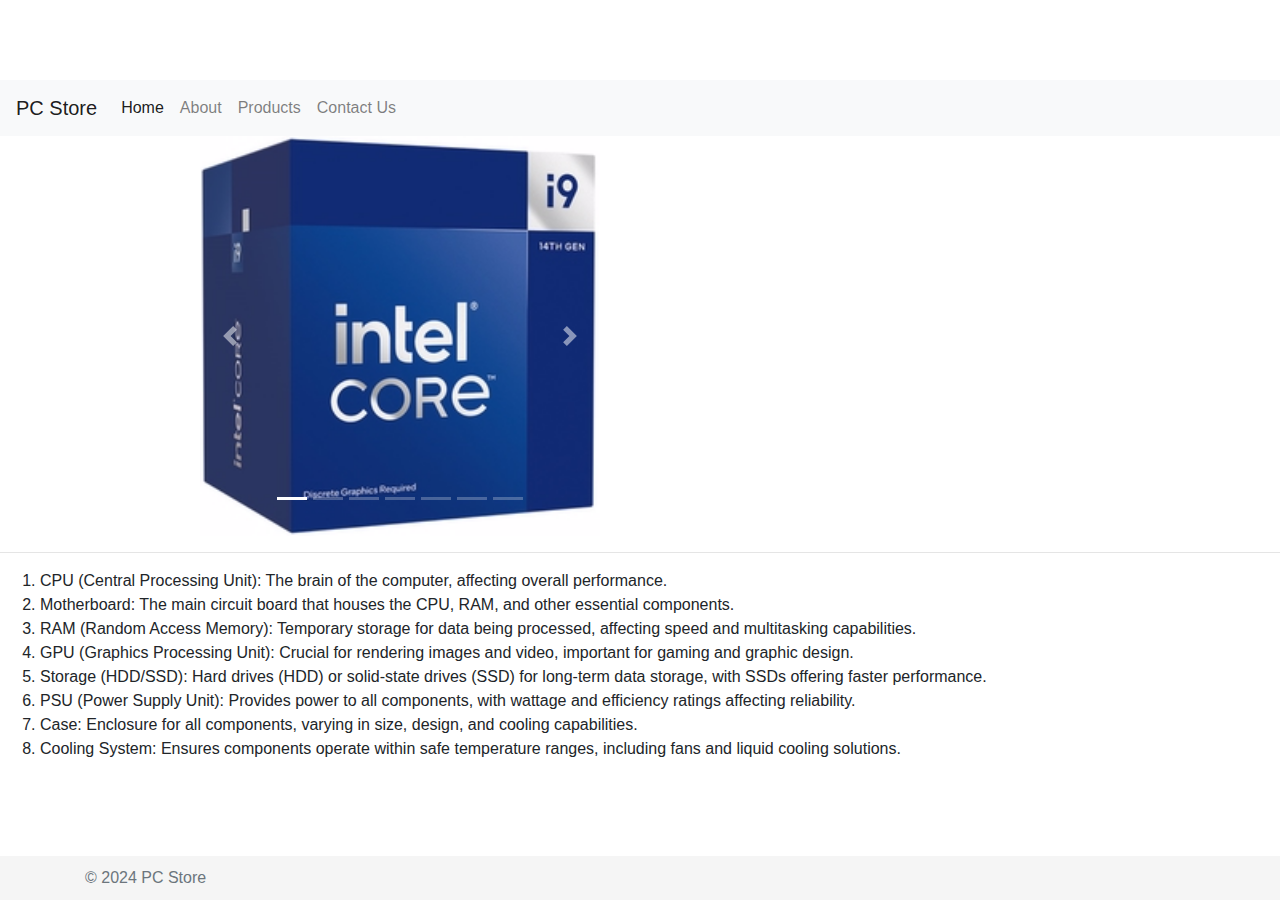
<file: index.html>
<!DOCTYPE html>
<html lang="en">
<head>
    <meta charset="UTF-8">
    <meta name="viewport" content="width=device-width, initial-scale=1.0">
    <title>PC Components Store</title>
    
    <link href="https://stackpath.bootstrapcdn.com/bootstrap/4.5.2/css/bootstrap.min.css" rel="stylesheet">
    <link href="//maxcdn.bootstrapcdn.com/bootstrap/4.1.1/css/bootstrap.min.css" rel="stylesheet" id="bootstrap-css">
    <script src="//maxcdn.bootstrapcdn.com/bootstrap/4.1.1/js/bootstrap.min.js"></script>
    <script src="//cdnjs.cloudflare.com/ajax/libs/jquery/3.2.1/jquery.min.js"></script>
    
    
    <link href="styles.css" rel="stylesheet">
</head>
<body>

<nav class="navbar navbar-expand-lg navbar-light bg-light">
    <a class="navbar-brand" href="#">PC Store</a>
    <button class="navbar-toggler" type="button" data-toggle="collapse" data-target="#navbarNav" aria-controls="navbarNav" aria-expanded="false" aria-label="Toggle navigation">
        <span class="navbar-toggler-icon"></span>
    </button>
    <div class="collapse navbar-collapse" id="navbarNav">
        <ul class="navbar-nav">
            <li class="nav-item active">
                <a class="nav-link" href="index.html">Home</a>
            </li>
            <li class="nav-item">
                <a class="nav-link" href="about.html">About</a>
            </li>
            <li class="nav-item">
                <a class="nav-link" href="products.html">Products</a>
            </li>
            <li class="nav-item">
                <a class="nav-link" href="contact.html">Contact Us</a>
            </li>
        </ul>
    </div>
</nav>

<div id="carouselExampleIndicators" class="carousel slide" data-ride="carousel" style = "width: 400px; margin-left:200px;">
    <ol class="carousel-indicators">
      <li data-target="#carouselExampleIndicators" data-slide-to="0" class="active"></li>
      <li data-target="#carouselExampleIndicators" data-slide-to="1"></li>
      <li data-target="#carouselExampleIndicators" data-slide-to="2"></li>
      <li data-target="#carouselExampleIndicators" data-slide-to="3"></li>
      <li data-target="#carouselExampleIndicators" data-slide-to="4"></li>
      <li data-target="#carouselExampleIndicators" data-slide-to="5"></li>
      <li data-target="#carouselExampleIndicators" data-slide-to="6"></li>
    </ol>
    <div class="carousel-inner">
      <div class="carousel-item active">
        <img class="d-block w-100" src="cpu.jpg" alt="Slide 1">
      </div>
      <div class="carousel-item">
        <img class="d-block w-100" src="gpu.jpg" alt="Slide 2">
      </div>
      <div class="carousel-item">
        <img class="d-block w-100" src="motherboerd.jpg" alt="Slide 3">
      </div>
      <div class="carousel-item">
        <img class="d-block w-100" src="psu.jpg" alt="Slide 4">
      </div>
      <div class="carousel-item">
        <img class="d-block w-100" src="case.jpg" alt="Slide 5">
      </div>
      <div class="carousel-item">
        <img class="d-block w-100" src="cooler.jpg" alt="Slide 6">
      </div>
      <div class="carousel-item">
        <img class="d-block w-100" src="storage.jpg" alt="Slide 7">
      </div>
    </div>
    <a class="carousel-control-prev" href="#carouselExampleIndicators" role="button" data-slide="prev">
      <span class="carousel-control-prev-icon" aria-hidden="true"></span>
      <span class="sr-only">Previous</span>
    </a>
    <a class="carousel-control-next" href="#carouselExampleIndicators" role="button" data-slide="next">
      <span class="carousel-control-next-icon" aria-hidden="true"></span>
      <span class="sr-only">Next</span>
    </a>
  </div>
  <hr>
  <ol>
    <li> CPU (Central Processing Unit): The brain of the computer, affecting overall performance.</li>
    <li> Motherboard: The main circuit board that houses the CPU, RAM, and other essential components.</li>
    <li> RAM (Random Access Memory): Temporary storage for data being processed, affecting speed and multitasking capabilities. </li>
    <li> GPU (Graphics Processing Unit): Crucial for rendering images and video, important for gaming and graphic design.</li>
    <li> Storage (HDD/SSD): Hard drives (HDD) or solid-state drives (SSD) for long-term data storage, with SSDs offering faster performance.
    </li>
    <li> PSU (Power Supply Unit): Provides power to all components, with wattage and efficiency ratings affecting reliability. </li>
    <li> Case: Enclosure for all components, varying in size, design, and cooling capabilities.</li>
    <li> Cooling System: Ensures components operate within safe temperature ranges, including fans and liquid cooling solutions.</li>
</ol>


<footer class="footer">
    <div class="container">
        <span class="text-muted">© 2024 PC Store</span>
    </div>
</footer>


<script src="https://code.jquery.com/jquery-3.5.1.slim.min.js"></script>
<script src="https://cdn.jsdelivr.net/npm/@popperjs/core@2.5.4/dist/umd/popper.min.js"></script>
<script src="https://stackpath.bootstrapcdn.com/bootstrap/4.5.2/js/bootstrap.min.js"></script>


<script src="slider.js"></script>
<script src="https://code.jquery.com/jquery-3.5.1.slim.min.js"></script>
<script src="https://cdn.jsdelivr.net/npm/@popperjs/core@2.9.3/dist/umd/popper.min.js"></script>
<script src="https://maxcdn.bootstrapcdn.com/bootstrap/4.5.2/js/bootstrap.min.js"></script>


</body>
</html>
</file>
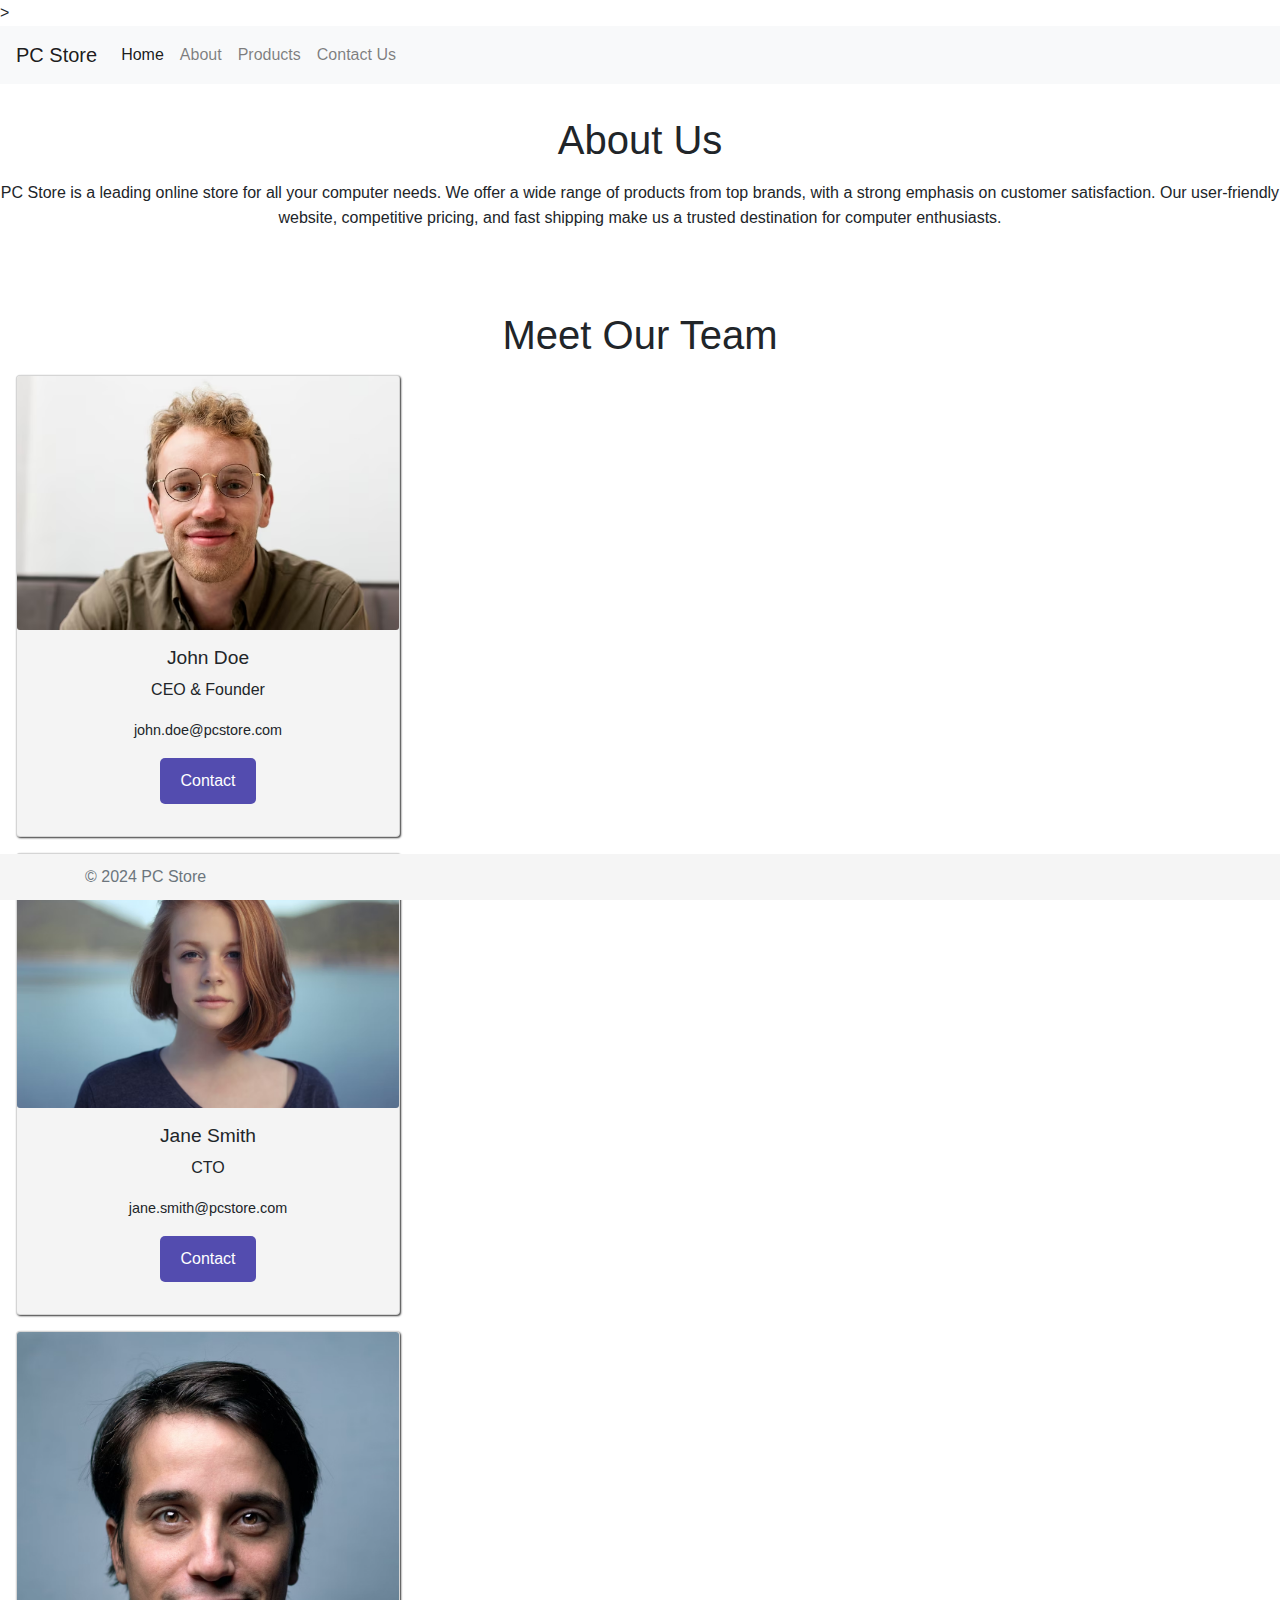
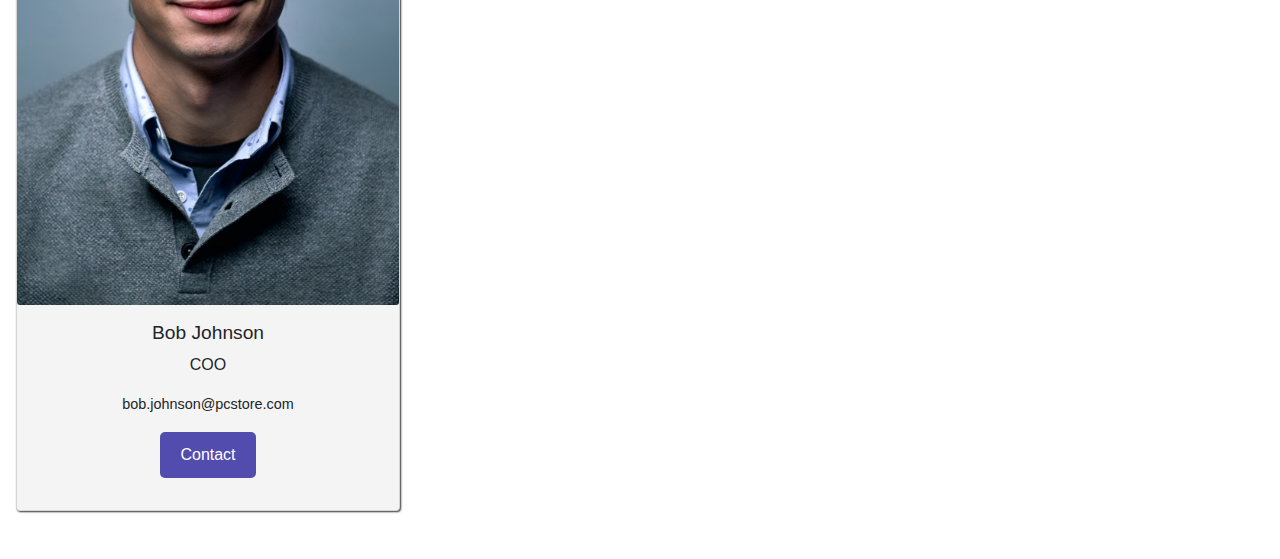
<file: about.html>
<!DOCTYPE html>
<html lang="en">
<head>
    <meta charset="UTF-8">
    <meta name="viewport" content="width=device-width, initial-scale=1.0">
    <title>About Us</title>>
    <!-- Include your chosen CSS framework here (W3, Bootstrap, Tailwind, etc.) -->
    <!-- For demonstration, let's use Bootstrap -->
    <link href="https://stackpath.bootstrapcdn.com/bootstrap/4.5.2/css/bootstrap.min.css" rel="stylesheet">
    <!-- Include your custom CSS file here -->
    <link href="sty.css" rel="stylesheet">
</head>
<body>

<nav class="navbar navbar-expand-lg navbar-light bg-light">
    <a class="navbar-brand" href="#">PC Store</a>
    <button class="navbar-toggler" type="button" data-toggle="collapse" data-target="#navbarNav" aria-controls="navbarNav" aria-expanded="false" aria-label="Toggle navigation">
        <span class="navbar-toggler-icon"></span>
    </button>
    <div class="collapse navbar-collapse" id="navbarNav">
        <ul class="navbar-nav">
            <li class="nav-item active">
                <a class="nav-link" href="index.html">Home</a>
            </li>
            <li class="nav-item">
                <a class="nav-link" href="about.html">About</a>
            </li>
            <li class="nav-item">
                <a class="nav-link" href="products.html">Products</a>
            </li>
            <li class="nav-item">
                <a class="nav-link" href="contact.html">Contact Us</a>
            </li>
        </ul>
    </div>
</nav>

<main>
    <section class="about">
        <h1>About Us</h1>
        <p>PC Store is a leading online store for all your computer needs. We offer a wide range of products from top brands, with a strong emphasis on customer satisfaction. Our user-friendly website, competitive pricing, and fast shipping make us a trusted destination for computer enthusiasts.</p>
       
    </section>
    <section class="team" >
        <h1>Meet Our Team</h1>
        <div class="team-members">
            <div class="card">
                <div class="card-img">
                    <img src="team-member-1.jpg" alt="Team Member 1" >
                </div>
                <div class="card-info">
                    <h2 class="card-name">John Doe</h2>
                    <p class="card-role">CEO & Founder</p>
                    <p class="card-email">john.doe@pcstore.com</p>
                    <p><button class="button" onclick="document.location='contact.html'">Contact</button></p>
                </div>
            </div>
            <div class="card">
                <div class="card-img">
                    <img src="team-member-2.jpg" alt="Team Member 2" >
                </div>
                <div class="card-info">
                    <h2 class="card-name">Jane Smith</h2>
                    <p class="card-role">CTO</p>
                    <p class="card-email">jane.smith@pcstore.com</p>
                    <p><button class="button" onclick="document.location='contact.html'">Contact</button></p>
                </div>
            </div>
            <div class="card">
                <div class="card-img">
                    <img src="team-member-3.jpg" alt="Team Member 3" >
                </div>
                <div class="card-info">
                    <h2 class="card-name">Bob Johnson</h2>
                    <p class="card-role">COO</p>
                    <p class="card-email">bob.johnson@pcstore.com</p>
                    <p><button class="button" onclick="document.location='contact.html'">Contact</button></p>
                </div>
            </div>
        </div>
    </section>
</main>

<!-- Footer -->
<footer class="footer">
    <div class="container">
        <span class="text-muted">© 2024 PC Store</span>
    </div>
</footer>

<!-- JavaScript for Bootstrap -->
<script src="https://code.jquery.com/jquery-3.5.1.slim.min.js"></script>
<script src="https://cdn.jsdelivr.net/npm/@popperjs/core@2.5.4/dist/umd/popper.min.js"></script>
<script src="https://stackpath.bootstrapcdn.com/bootstrap/4.5.2/js/bootstrap.min.js"></script>




</body>
</html>
</file>
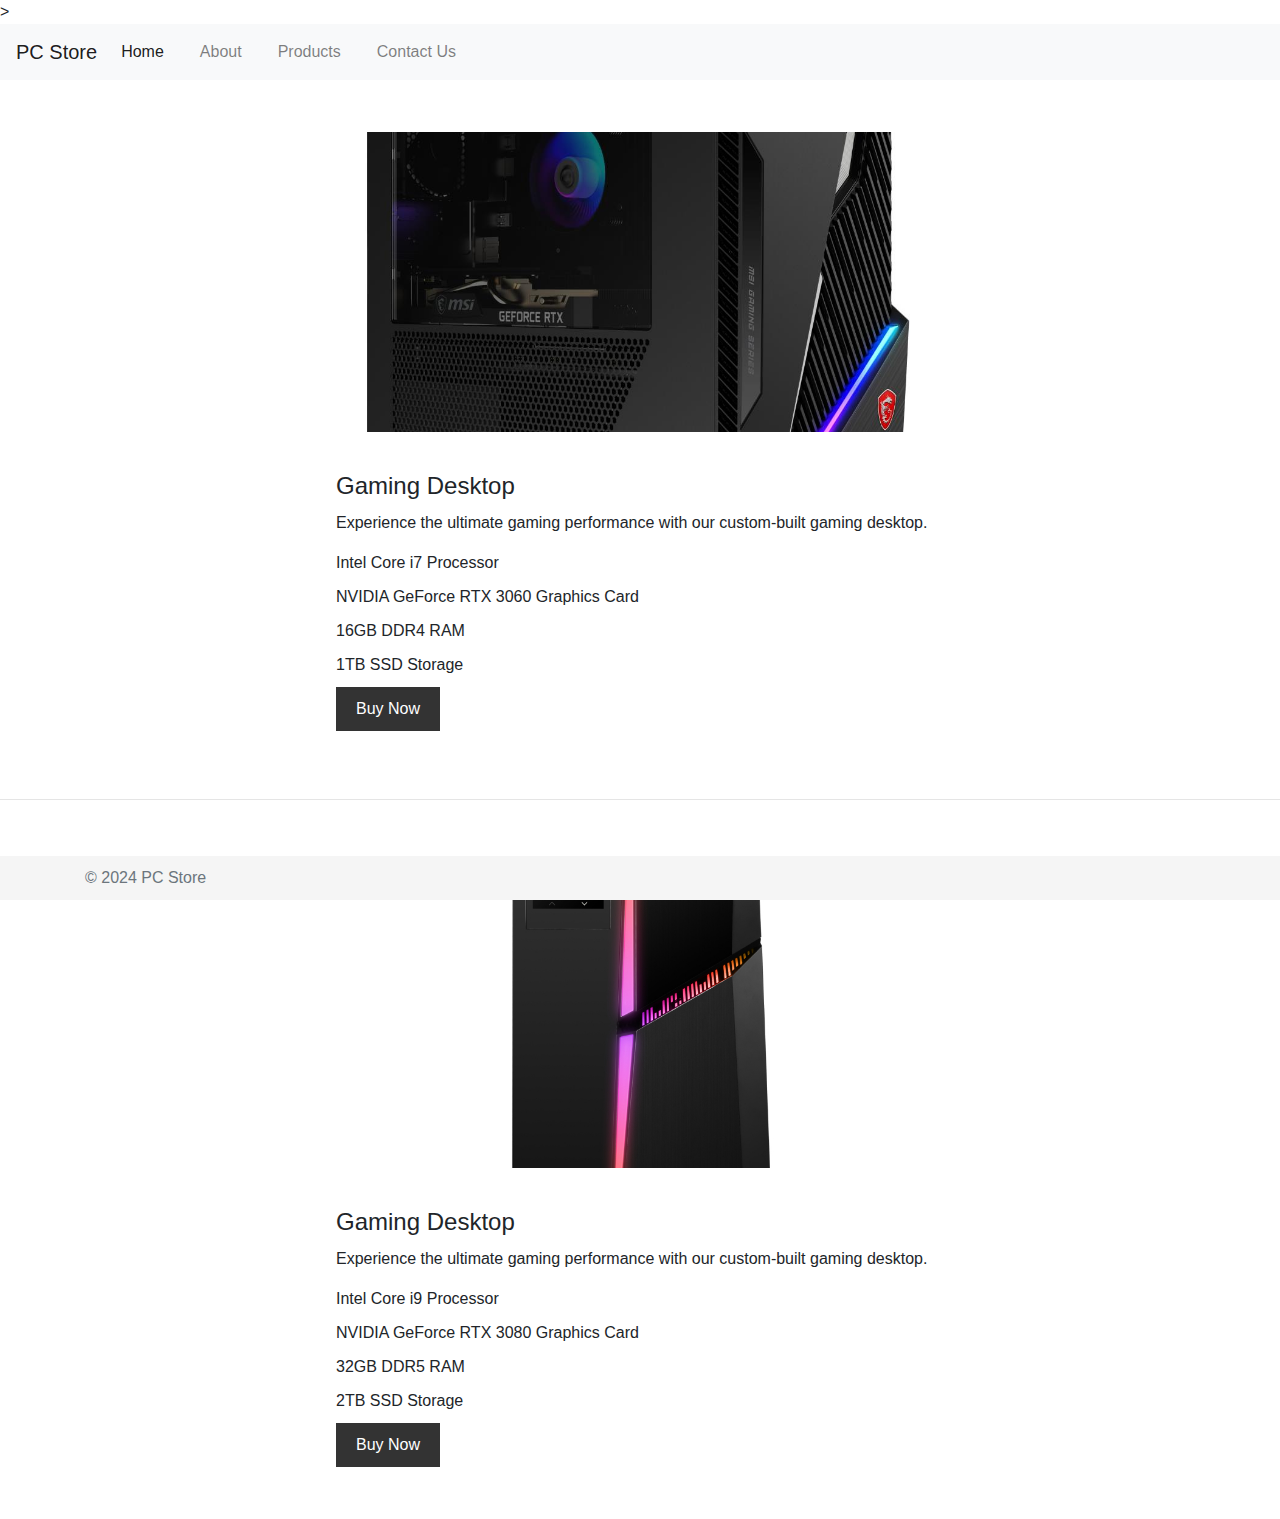
<file: products.html>
<!DOCTYPE html>
<html lang="en">
<head>
    <meta charset="UTF-8">
    <meta name="viewport" content="width=device-width, initial-scale=1.0">
    <title>About Us</title>>
    <!-- Include your chosen CSS framework here (W3, Bootstrap, Tailwind, etc.) -->
    <!-- For demonstration, let's use Bootstrap -->
    <link href="https://stackpath.bootstrapcdn.com/bootstrap/4.5.2/css/bootstrap.min.css" rel="stylesheet">
    <!-- Include your custom CSS file here -->
    <link href="styP.css" rel="stylesheet">
</head>
<body>

<nav class="navbar navbar-expand-lg navbar-light bg-light">
    <a class="navbar-brand" href="#">PC Store</a>
    <button class="navbar-toggler" type="button" data-toggle="collapse" data-target="#navbarNav" aria-controls="navbarNav" aria-expanded="false" aria-label="Toggle navigation">
        <span class="navbar-toggler-icon"></span>
    </button>
    <div class="collapse navbar-collapse" id="navbarNav">
        <ul class="navbar-nav">
            <li class="nav-item active">
                <a class="nav-link" href="index.html">Home</a>
            </li>
            <li class="nav-item">
                <a class="nav-link" href="about.html">About</a>
            </li>
            <li class="nav-item">
                <a class="nav-link" href="products.html">Products</a>
            </li>
            <li class="nav-item">
                <a class="nav-link" href="contact.html">Contact Us</a>
            </li>
        </ul>
    </div>
</nav>
<main>
    <section class="product-section">
        <div class="product-image">
            <img src="pc1.jpg" alt="Gaming Desktop">
        </div>
        <div class="product-info">
            <h1>Gaming Desktop</h1>
            <p>Experience the ultimate gaming performance with our custom-built gaming desktop.</p>
            <ul>
                <li>Intel Core i7 Processor</li>
                <li>NVIDIA GeForce RTX 3060 Graphics Card</li>
                <li>16GB DDR4 RAM</li>
                <li>1TB SSD Storage</li>
            </ul>
            <button class="buy-now">Buy Now</button>
        </div> 
    </section>

    <hr>
    <section class="product-section">
    <div class="product-image">
        <img src="pc2.jpg" alt="Gaming Desktop">
    </div>
    <div class="product-info">
        <h1>Gaming Desktop</h1>
        <p>Experience the ultimate gaming performance with our custom-built gaming desktop.</p>
        <ul>
            <li>Intel Core i9 Processor</li>
            <li>NVIDIA GeForce RTX 3080 Graphics Card</li>
            <li>32GB DDR5 RAM</li>
            <li>2TB SSD Storage</li>
        </ul>
        <button class="buy-now">Buy Now</button>
    </div>
</section>
</main>

<footer class="footer">
    <div class="container">
        <span class="text-muted">© 2024 PC Store</span>
    </div>
</footer>


  <script src="active.js"></script>
<script src="https://code.jquery.com/jquery-3.5.1.slim.min.js"></script>
<script src="https://cdn.jsdelivr.net/npm/@popperjs/core@2.9.3/dist/umd/popper.min.js"></script>
<script src="https://maxcdn.bootstrapcdn.com/bootstrap/4.5.2/js/bootstrap.min.js"></script>


</body>
</html>
</file>
<file: styles.css>
body {
    padding-top: 80px; /* Adjust according to navbar height */
    
}

.footer {
    position: fixed;
    bottom: 0;
    width: 100%;
    background-color: #f5f5f5;
    padding: 10px 0;
}
</file>
<file: sty.css>
* {
    box-sizing: border-box;
    margin: 0;
    padding: 0;
}

body {
    font-family: Arial, sans-serif;
    line-height: 1.6;
}

.nav {
    background-color: #333;
    color: #fff;
    display: flex;
    justify-content: space-between;
    align-items: center;
    padding: 1rem 0;
}

.nav-links {
    display: flex;
    justify-content: center;
    align-items: center;
}

.nav-links li {
    padding: 0 1rem;
}

.logo {
    font-size: 1.5rem;
    font-weight: bold;
}

.about {
    padding: 2rem 0;
    text-align: center;
}

.about h1 {
    font-size: 2.5rem;
    margin-bottom: 1rem;
}

.about-info {
    display: flex;
    justify-content: center;
    align-items: center;
    flex-wrap: wrap;
    margin: 2rem 0;
}

.about-img {
    flex-basis: 40%;
}

.about-img img {
    max-width: 100%;
}

.about-text {
    flex-basis: 50%;
    padding: 0 2rem;
    text-align: left;
}

.team {
    padding: 2rem 0;
    text-align: center;
}

.team h1 {
    font-size: 2.5rem;
    margin-bottom: 1rem;
}

.team-cards {
    display: flex;
    justify-content: center;
    align-items: center;
    flex-wrap: wrap;
    margin: 2rem 0;
}

.card {
    width: 30%;
    background-color: #f4f4f4;
    margin: 1rem;
    box-shadow: 1px 1px 2px #333;
    transition: transform .3s;
}

.card:hover {
    transform: translateY(-5px);
}

.card-img {
    width: 100%;
    overflow: hidden;
}

.card-img img {
    width: 100%;
    height: auto;
    transition: transform .3s;
}

.card-img:hover img {
    transform: scale(1.1);
}

.card-info {
    padding: 1rem;
}

.card-name {
    font-size: 1.2rem;
    margin-bottom: 0.5rem;
}

.card-role {
    font-size: 1rem;
    margin-bottom: 1rem;
}

.card-email {
    font-size: 0.9rem;
    margin-bottom: 1rem;
}

.footer {
    position: fixed;
    bottom: 0;
    width: 100%;
    background-color: #f5f5f5;
    padding: 10px 0;
}

button {
    background-color: #534caf;
    color: white;
    padding: 10px 20px;
    border: none;
    border-radius: 5px;
    cursor: pointer;
    transition: background-color .3s;
}

button:hover {
    background-color: #8e3e7a;
}
.footer {
    position: fixed;
    bottom: 0;
    width: 100%;
    background-color: #f5f5f5;
    padding: 10px 0;
}
</file>
<file: styP.css>
body {
    font-family: Arial, sans-serif;
    margin: 0;
    padding: 0;
}

header {
    background-color: #333;
    color: #fff;
    padding: 1em;
    text-align: center;
}

nav ul {
    list-style: none;
    margin: 0;
    padding: 0;
    display: flex;
    justify-content: space-between;
}

nav li {
    margin-right: 20px;
}

nav a {
    color: #fff;
    text-decoration: none;
}

.product-section {
    display: flex;
    flex-wrap: wrap;
    justify-content: center;
    padding: 2em;
}

.product-image {
    width: 50%;
    margin: 20px;
}

.product-image img {
    width: 100%;
    height: 300px;
    object-fit: cover;
    border-radius: 10px;
}

.product-info {
    width: 50%;
    margin: 20px;
}

.product-info h1 {
    font-size: 24px;
    margin-bottom: 10px;
}

.product-info ul {
    list-style: none;
    margin: 0;
    padding: 0;
}

.product-info li {
    margin-bottom: 10px;
}

.buy-now {
    background-color: #333;
    color: #fff;
    border: none;
    padding: 10px 20px;
    font-size: 16px;
    cursor: pointer;
}

.buy-now:hover {
    background-color: #444;
}

.footer {
    position: fixed;
    bottom: 0;
    width: 100%;
    background-color: #f5f5f5;
    padding: 10px 0;
}
</file>
